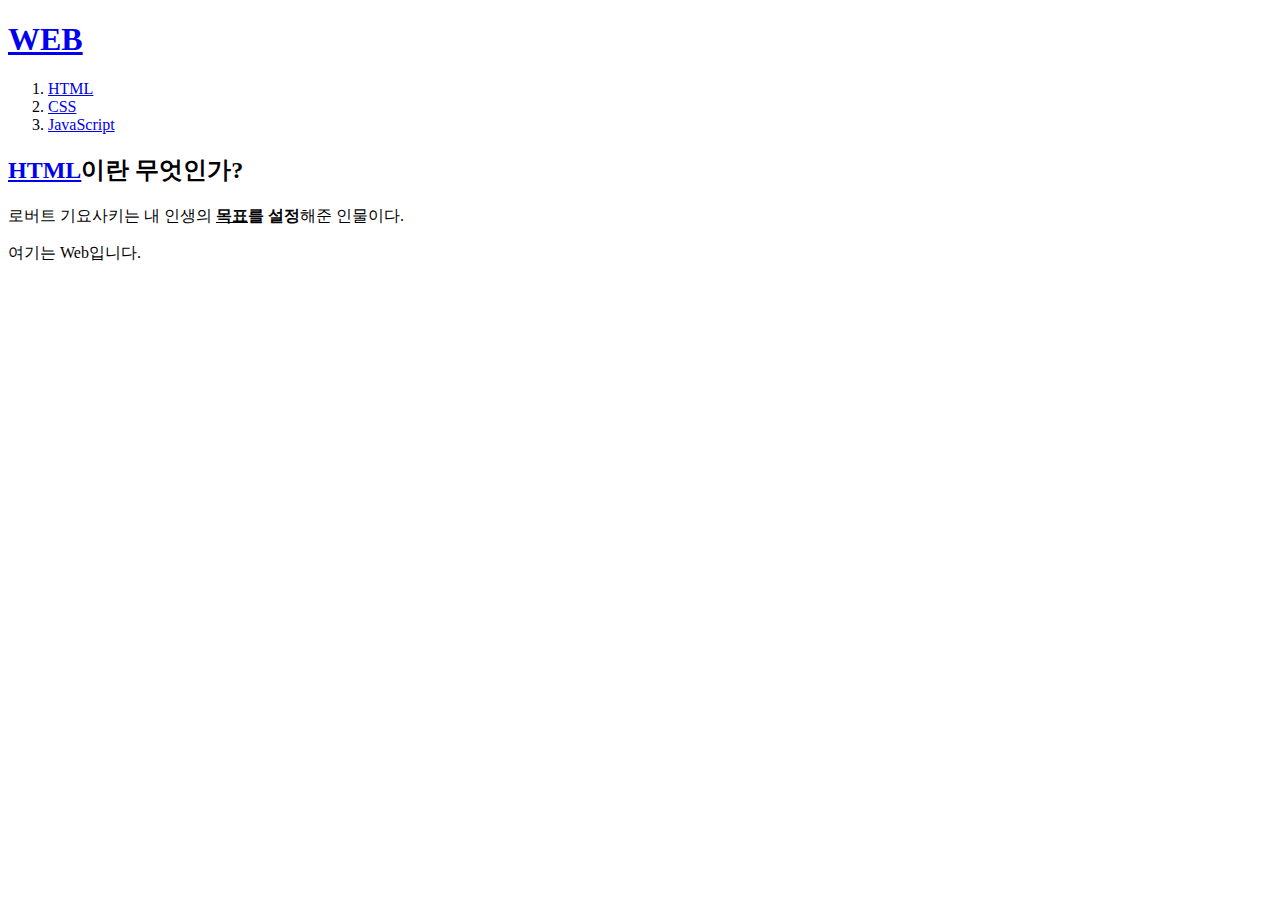
<file: index.html>
<!DOCTYPE html>
<html>
<head>
<title>WEB1 - welcome</title>
<meta charset="utf-8">
</head>

<body>
    <h1><a href ="index.html">WEB</a></h1>
<ol>
    <li><a href ="1.html">HTML</a></li>
    <li><a href ="2.html">CSS</a></li>
    <li><a href ="3.html">JavaScript</a></li>
</ol>
<h2><a href="https://www.w3.org/TR/html4/" target="_blank">HTML</a>이란 무엇인가?</h2>
로버트 기요사키는 내 인생의 
<strong><u>목표</u>를 설정</strong>해준 인물이다.

<p>여기는 Web입니다.</p>
</body>
</html>
</file>
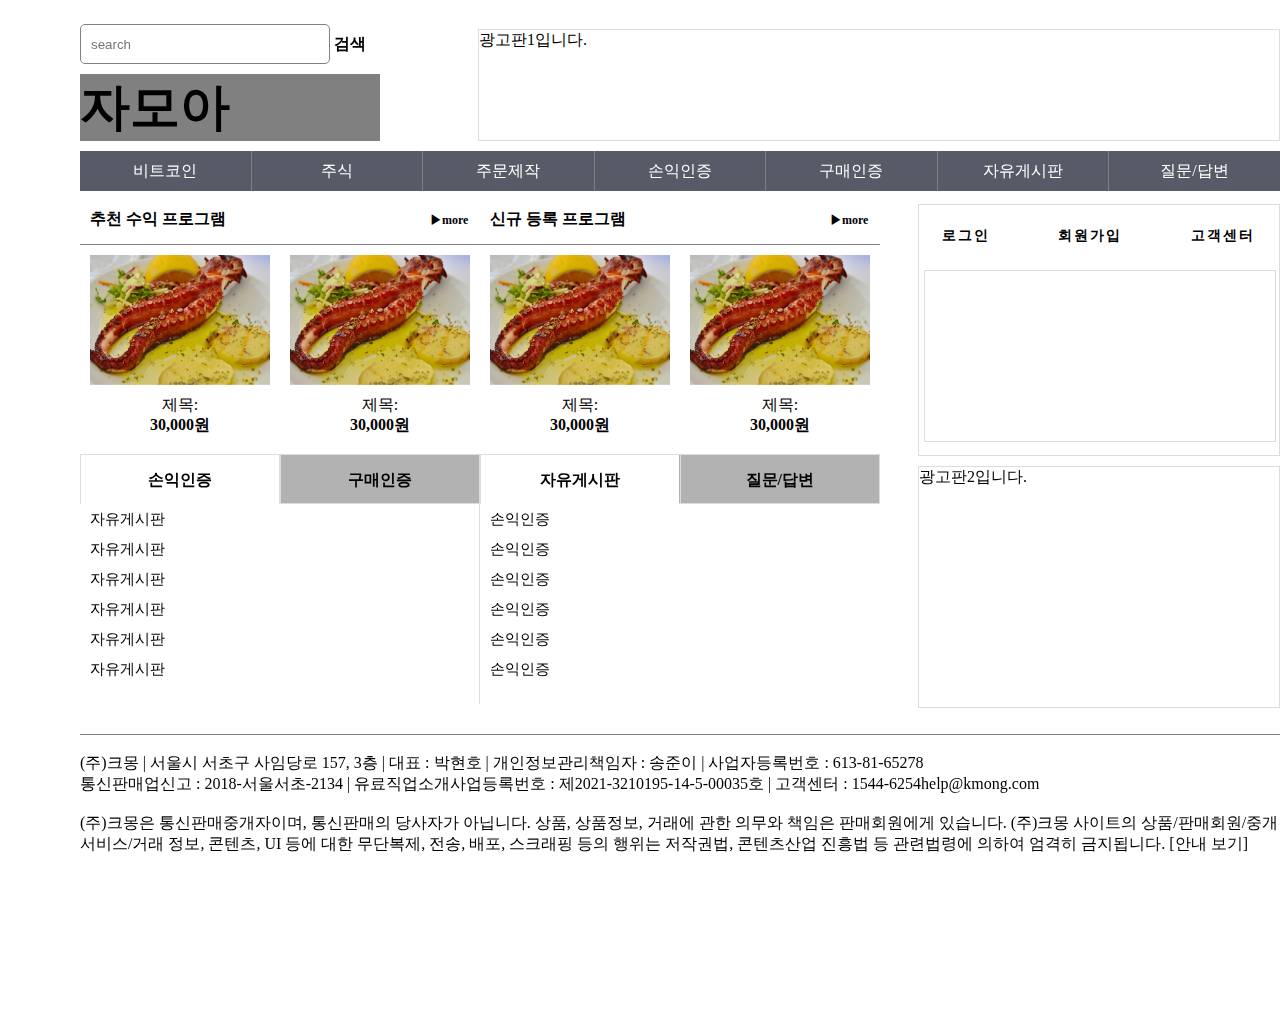
<file: homepage/index.html>
<!doctype html>
<html lang="ko">
   <head>
    <link rel="stylesheet" type="text/css" href="style2.css">
    <link rel="preconnect" href="https://fonts.googleapis.com">
    <title>자동매매 다모아 자모아</title>
    <meta charset="UTF-8">
    <meta http-equiv="X-UA-Compatible" content="IE=edge">
    <meta name="content-language" content="kr">
    <meta name="robots" content="index,follow">
    <meta name="keyword" content="비트코인, 자동매매, 주식, 매매봇, 자동봇, 리플, 주식자동매매, 프로그램매매, 자동프로그램매매, 이더리움">
    <meta name="description" content="자모아는 자동매매 프로그램을 구매, 판매, 제작요청 할 수 있는 서비스를 제공합니다.">
    <meta name="author" content="Jamoa">
    <meta name="viewport" content="width=device-width, initial-scale=1.0">
    <meta property="og:type" content="website">
    <meta property="og:url" content="https://jamoa.com">
    <meta property="og:title" content="자모아 - 자동매매 다모아">
    <meta property="og:description" content="자모아는 자동매매 프로그램을 구매, 판매, 제작요청 할 수 있는 서비스를 제공합니다.">
    <meta property="og:image" content="https://jamoa.com/images/coding.jpg">
    <meta name="twitter:card" content="summary">
    <meta name="twitter:url" content="https://jamoa.com">
    <meta name="twitter:title" content="갤러리 - 커뮤니티 포털 디시인사이드">
    <meta name="twitter:description" content="자모아는 자동매매 프로그램을 구매, 판매, 제작요청 할 수 있는 서비스를 제공합니다.">
    <meta name="twitter:image" content="https://jamoa.com/images/coding.jpg">


<link rel="preconnect" href="https://fonts.gstatic.com" crossorigin>
<link href="https://fonts.googleapis.com/css2?family=Noto+Sans+KR:wght@300&display=swap" rel="stylesheet">
   </head>
   <body>
    <div class="wrap">
        <div class="intro">
            <div class="header">
                <div class="header_ad">
                    광고판1입니다.
                </div>
                <div class="searchbox">
                    <form>
                        <input type="search" placeholder="search">
                        <span>검색</span>
                    </form>
                <div id="main">
                    <h1><a href ="jamoa.html">자모아</a></h1>
                </div>
                <ul class="nav">
                    <li><a href="#">비트코인</a></li>
                    <li><a href="#">주식</a></li>
                    <li><a href="#">주문제작</a></li>
                    <li><a href="#">손익인증</a></li>
                    <li><a href="#">구매인증</a></li>
                    <li><a href="#">자유게시판</a></li>
                    <li><a href="#">질문/답변</a></li>
                </ul>
                </div>
            </div>
            <div class="main_table">
                <div class="rec_program">
                    <li>추천 수익 프로그램</li>
                    <li><a href="#" class="more">▶more</a></li>
                    <li>신규 등록 프로그램</li>
                    <li><a href="#" class="more">▶more</a></li>
                    
                </div>
               
                <ul class="rec_table">
                    <li><a href="#"><img src="images/food.png"></a></li>
                    <li><a href="#"><img src="images/food.png"></a></li>
                    <li><a href="#"><img src="images/food.png"></a></li>
                    <li><a href="#"><img src="images/food.png"></a></li>
                </ul>
                <div class="rec_name">
                    <li>제목:</li>
                    <li>제목:</li>
                    <li>제목:</li>
                    <li>제목:</li>
                </div>
                <div class="rec_price">
                    <li>30,000원</li>
                    <li>30,000원</li>
                    <li>30,000원</li>
                    <li>30,000원</li>
                </div>
            </div>
            <div class="right_table1">
                <div class="login_register">
                    <div class="login">
                        <button class="btn">로그인</button>
                    </div>
                    <div class="register">
                        <button class="btn">회원가입</button>
                    </div>
                    <div class="cs_center">
                        <button class="btn">고객센터</button>
                    </div>
                </div>
                <div class="vedio">
                    <iframe width="350" height="180" src="https://www.youtube.com/embed/7T7r_oSp0SE" title="YouTube video player" frameborder="0" allow="accelerometer; autoplay; clipboard-write; encrypted-media; gyroscope; picture-in-picture" allowfullscreen></iframe>
                </div>
            </div>
            <div class="main_table2">
                <div class="board">
                    <li><a href="#" class="on">손익인증</a></li>
                    <li><a href="#" >구매인증</a></li>
                </div>
                <div class="board_list">
                    <li><a href="#">자유게시판</a></li>
                    <li><a href="#">자유게시판</a></li>
                    <li><a href="#">자유게시판</a></li>
                    <li><a href="#">자유게시판</a></li>
                    <li><a href="#">자유게시판</a></li>
                    <li><a href="#">자유게시판</a></li>               
                </div>
            </div>
            <div class="main_table3">
                <div class="board2">
                    <li><a href="#" class="on">자유게시판</a></li>
                    <li><a href="#" >질문/답변</a></li>
                    
                </div>
                <div class="board_list2">
                    <li><a href="#">손익인증</a></li>
                    <li><a href="#">손익인증</a></li>
                    <li><a href="#">손익인증</a></li>
                    <li><a href="#">손익인증</a></li>
                    <li><a href="#">손익인증</a></li>
                    <li><a href="#">손익인증</a></li>               
                </div>
            </div>
            <div class="right_table2">
                광고판2입니다.
            </div>
            <div class="bottom">
                <br><li>(주)크몽<span class="bottom_text"></span>서울시 서초구 사임당로 157, 3층<span class="bottom_text"></span>대표 : 박현호<span class="bottom_text"></span>개인정보관리책임자 : 송준이<span class="bottom_text"></span>사업자등록번호 : 613-81-65278<br>

                    통신판매업신고 : 2018-서울서초-2134<span class="bottom_text"></span>유료직업소개사업등록번호 : 제2021-3210195-14-5-00035호<span class="bottom_text"></span>고객센터 : 1544-6254help@kmong.com</li>
                <br><li>(주)크몽은 통신판매중개자이며, 통신판매의 당사자가 아닙니다. 상품, 상품정보, 거래에 관한 의무와 책임은 판매회원에게 있습니다.

                    (주)크몽 사이트의 상품/판매회원/중개 서비스/거래 정보, 콘텐츠, UI 등에 대한 무단복제, 전송, 배포, 스크래핑 등의 행위는 저작권법, 콘텐츠산업 진흥법 등 관련법령에 의하여 엄격히 금지됩니다. [안내 보기]
                    
                    </li>
            </div>
        </div>
    </div>
   </body>
</file>
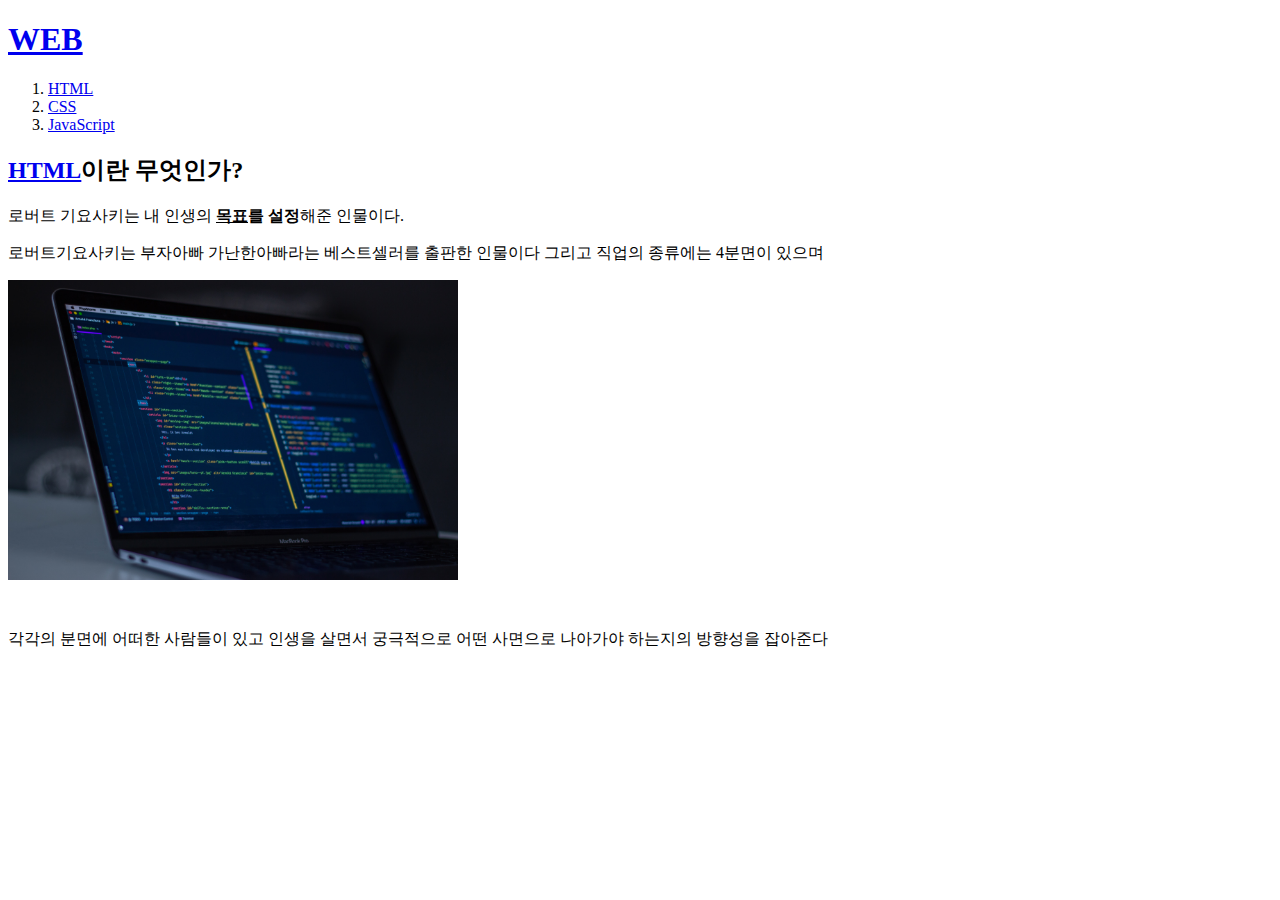
<file: 1.html>
<!DOCTYPE html>
<html>
<head>
<title>WEB1 - HTML</title>
<meta charset="utf-8">
</head>

<body>
    <h1><a href ="index.html">WEB</a></h1>
<ol>
    <li><a href ="1.html">HTML</a></li>
    <li><a href ="2.html">CSS</a></li>
    <li><a href ="3.html">JavaScript</a></li>
</ol>
<h2><a href="https://www.w3.org/TR/html4/" target="_blank">HTML</a>이란 무엇인가?</h2>
로버트 기요사키는 내 인생의 
<strong><u>목표</u>를 설정</strong>해준 인물이다.

<p>로버트기요사키는 부자아빠 가난한아빠라는
베스트셀러를 출판한 인물이다
그리고 직업의 종류에는 4분면이 있으며</p>
<img src="coding.jpg" width="450">
<p style="margin-top: 45px;">각각의 분면에 어떠한 사람들이 있고
인생을 살면서 궁극적으로 어떤 사면으로
나아가야 하는지의 방향성을 잡아준다</p>
</body>
</html>
</file>
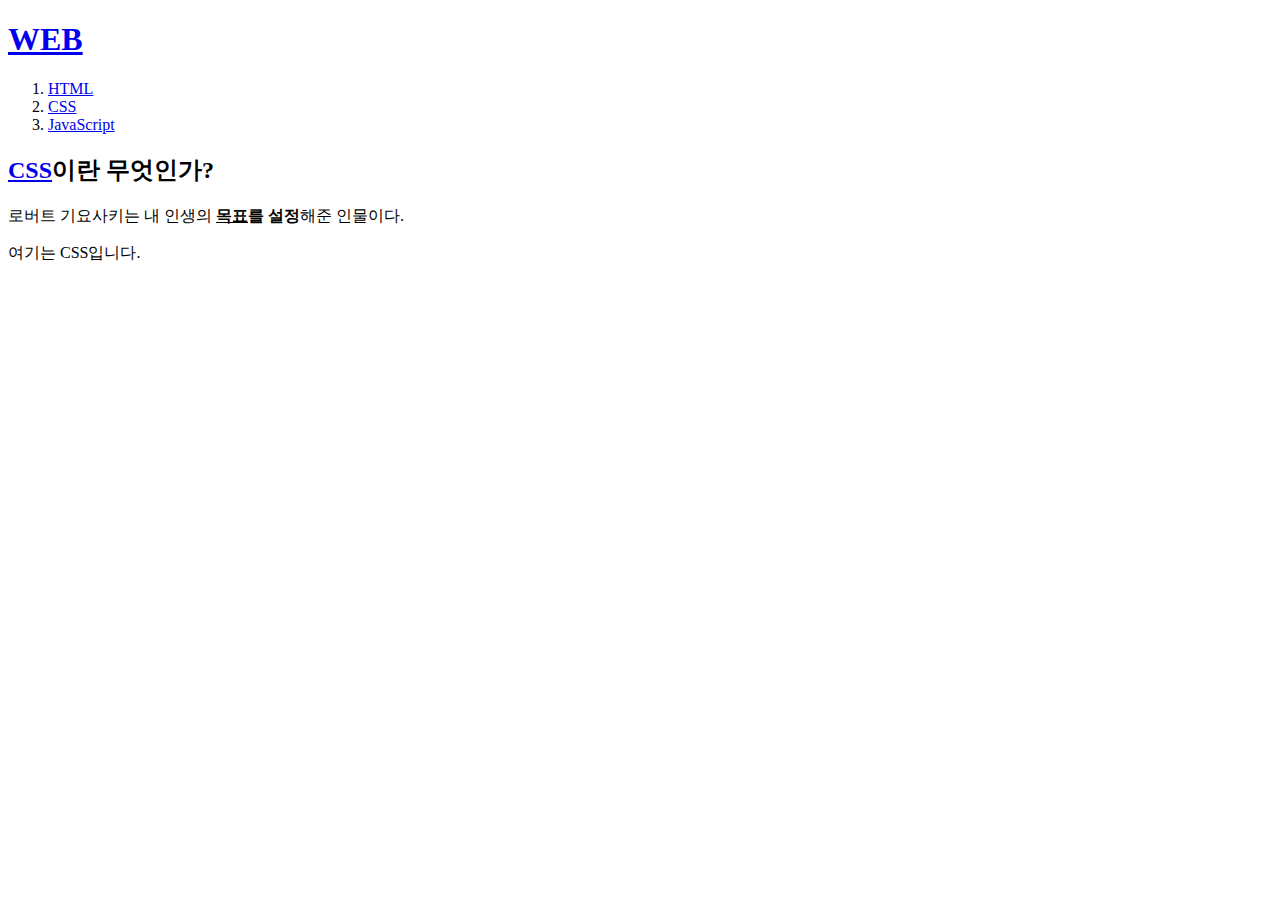
<file: 2.html>
<!DOCTYPE html>
<html>
<head>
<title>WEB1 - CSS</title>
<meta charset="utf-8">
</head>

<body>
    <h1><a href ="index.html">WEB</a></h1>
<ol>
    <li><a href ="1.html">HTML</a></li>
    <li><a href ="2.html">CSS</a></li>
    <li><a href ="3.html">JavaScript</a></li>
</ol>
<h2><a href="https://www.w3.org/TR/html4/" target="_blank">CSS</a>이란 무엇인가?</h2>
로버트 기요사키는 내 인생의 
<strong><u>목표</u>를 설정</strong>해준 인물이다.

<p>여기는 CSS입니다.</p>
</body>
</html>
</file>
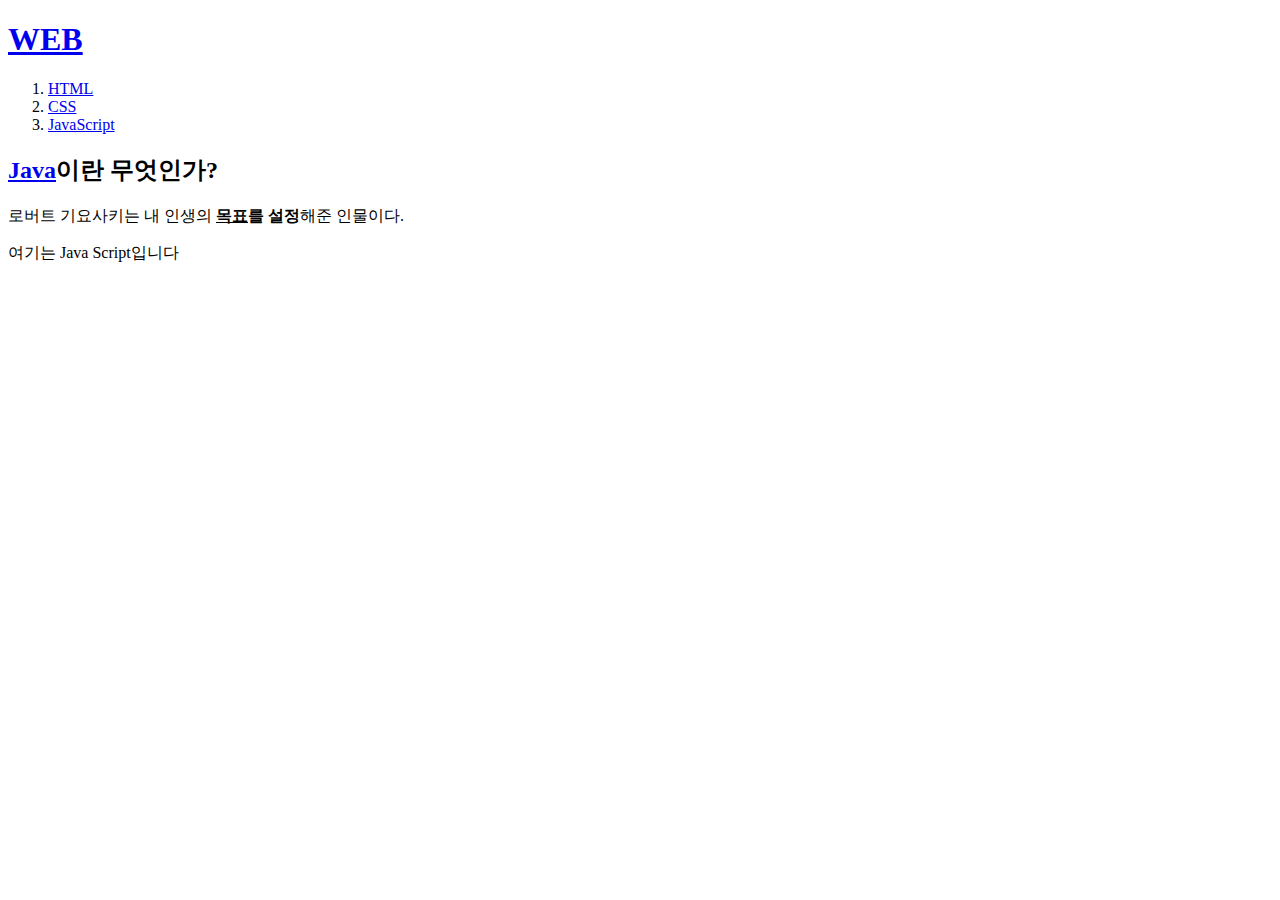
<file: 3.html>
<!DOCTYPE html>
<html>
<head>
<title>WEB1 - JAVA</title>
<meta charset="utf-8">
</head>

<body>
    <h1><a href ="index.html">WEB</a></h1>
<ol>
    <li><a href ="1.html">HTML</a></li>
    <li><a href ="2.html">CSS</a></li>
    <li><a href ="3.html">JavaScript</a></li>
</ol>
<h2><a href="https://www.w3.org/TR/html4/" target="_blank">Java</a>이란 무엇인가?</h2>
로버트 기요사키는 내 인생의 
<strong><u>목표</u>를 설정</strong>해준 인물이다.

<p>여기는 Java Script입니다</p>
</body>
</html>
</file>
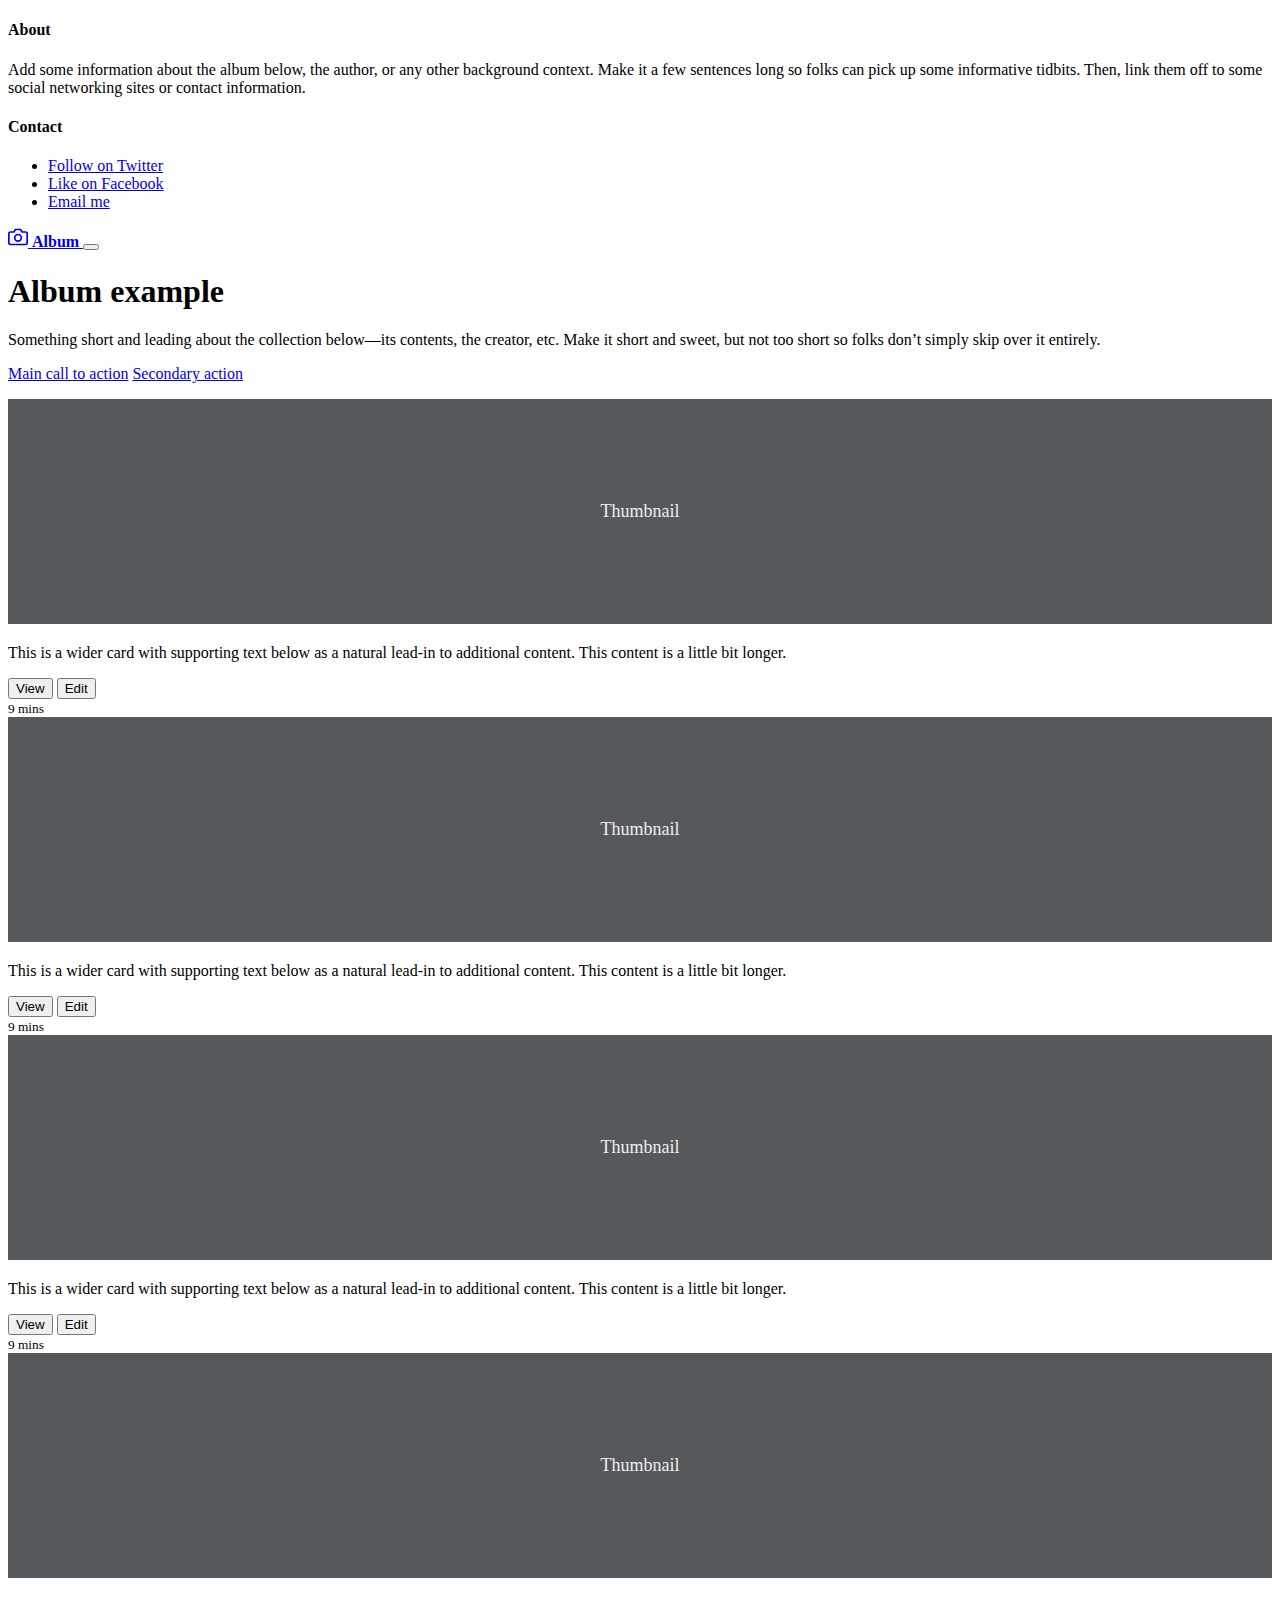
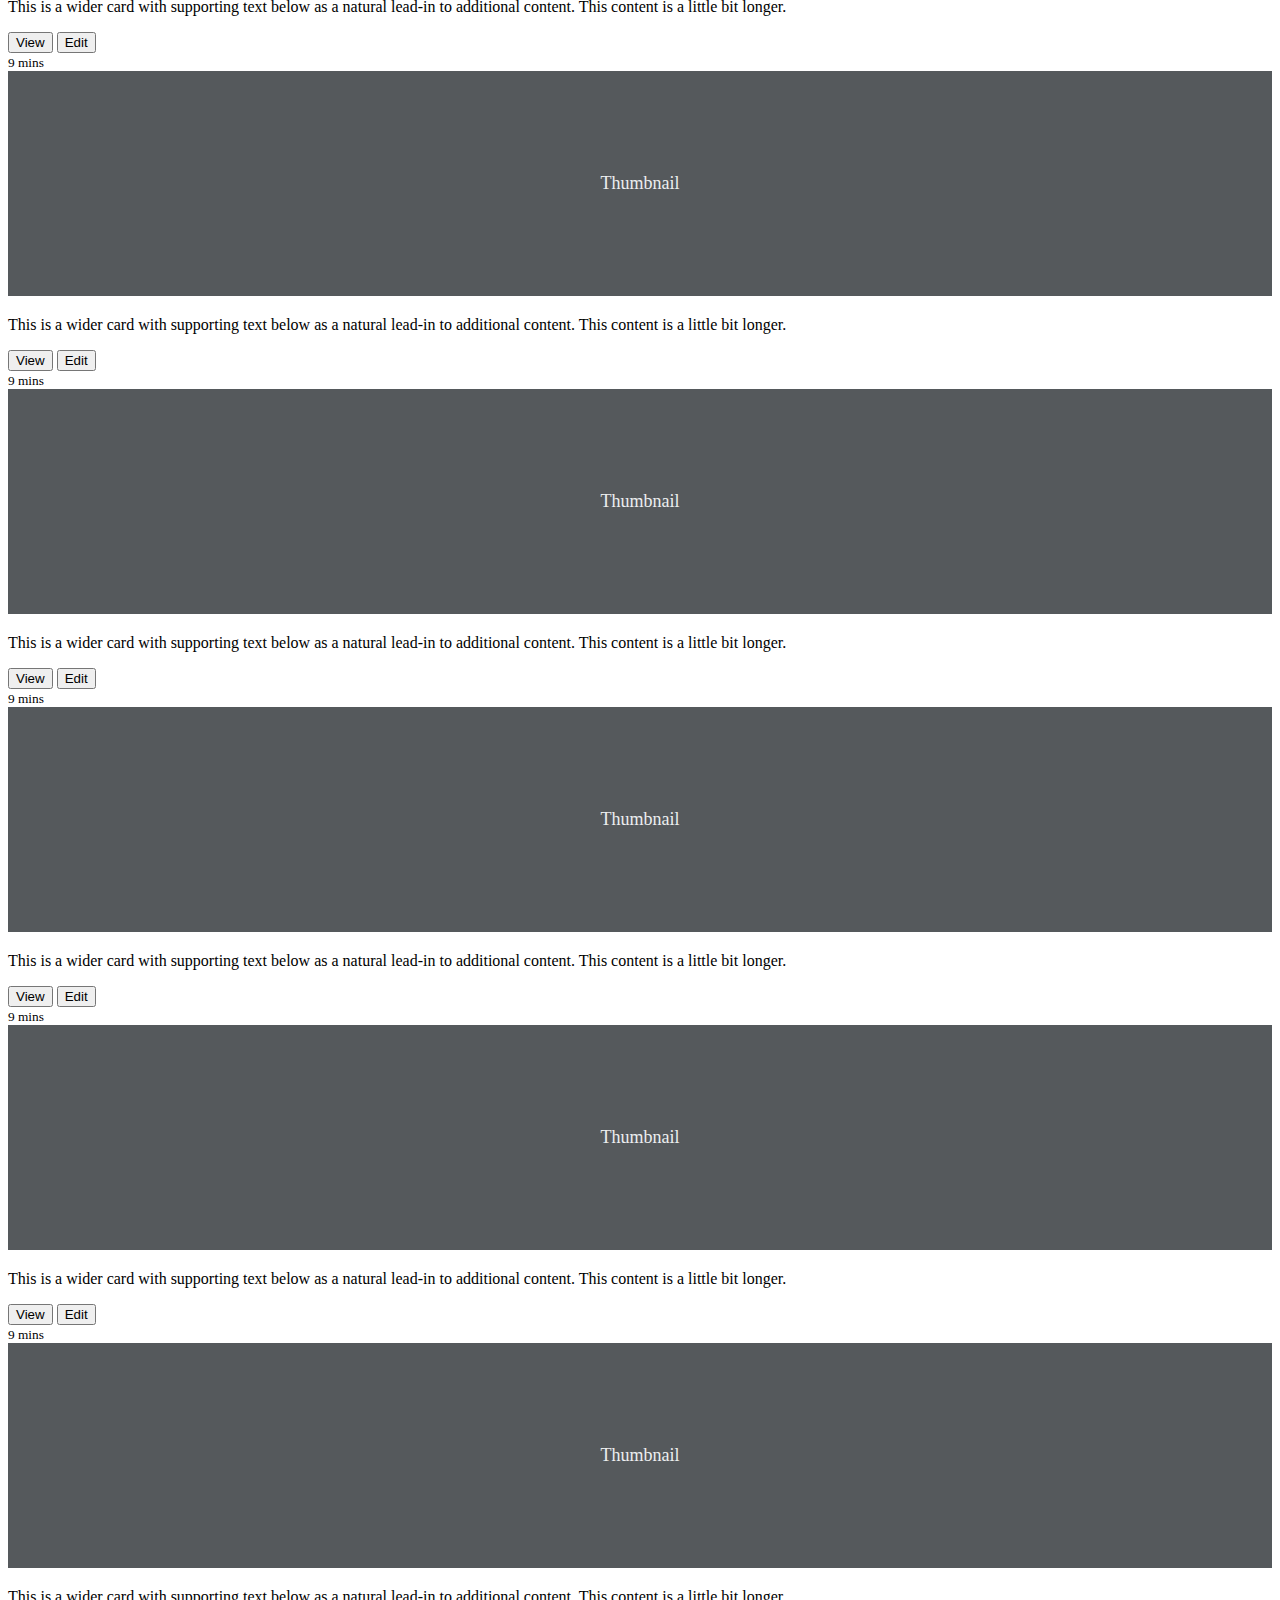
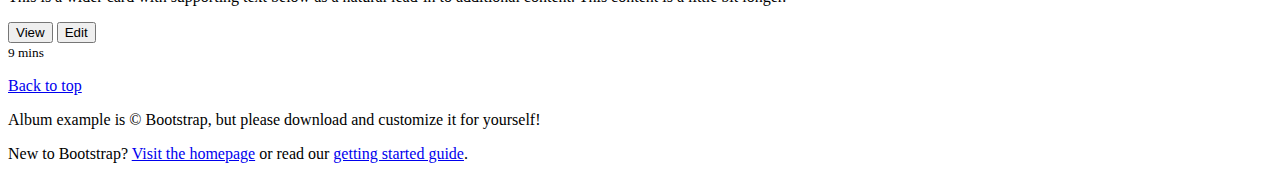
<file: homepage/detail1.html>
<!doctype html>
<html lang="en">
  <head>
    <meta charset="utf-8">
    <meta name="viewport" content="width=device-width, initial-scale=1">
    <meta name="description" content="">
    <meta name="author" content="Mark Otto, Jacob Thornton, and Bootstrap contributors">
    <meta name="generator" content="Hugo 0.104.2">
    <title>Album example · Bootstrap v5.2</title>

    <link rel="canonical" href="https://getbootstrap.com/docs/5.2/examples/album/">

    

    

    <link href="https://cdn.jsdelivr.net/npm/bootstrap@5.2.2/dist/css/bootstrap.min.css" rel="stylesheet" integrity="sha384-Zenh87qX5JnK2Jl0vWa8Ck2rdkQ2Bzep5IDxbcnCeuOxjzrPF/et3URy9Bv1WTRi" crossorigin="anonymous">

    <!-- Favicons -->
<link rel="apple-touch-icon" href="/docs/5.2/assets/img/favicons/apple-touch-icon.png" sizes="180x180">
<link rel="icon" href="/docs/5.2/assets/img/favicons/favicon-32x32.png" sizes="32x32" type="image/png">
<link rel="icon" href="/docs/5.2/assets/img/favicons/favicon-16x16.png" sizes="16x16" type="image/png">
<link rel="manifest" href="/docs/5.2/assets/img/favicons/manifest.json">
<link rel="mask-icon" href="/docs/5.2/assets/img/favicons/safari-pinned-tab.svg" color="#712cf9">
<link rel="icon" href="/docs/5.2/assets/img/favicons/favicon.ico">
<meta name="theme-color" content="#712cf9">


    <style>
      .bd-placeholder-img {
        font-size: 1.125rem;
        text-anchor: middle;
        -webkit-user-select: none;
        -moz-user-select: none;
        user-select: none;
      }

      @media (min-width: 768px) {
        .bd-placeholder-img-lg {
          font-size: 3.5rem;
        }
      }

      .b-example-divider {
        height: 3rem;
        background-color: rgba(0, 0, 0, .1);
        border: solid rgba(0, 0, 0, .15);
        border-width: 1px 0;
        box-shadow: inset 0 .5em 1.5em rgba(0, 0, 0, .1), inset 0 .125em .5em rgba(0, 0, 0, .15);
      }

      .b-example-vr {
        flex-shrink: 0;
        width: 1.5rem;
        height: 100vh;
      }

      .bi {
        vertical-align: -.125em;
        fill: currentColor;
      }

      .nav-scroller {
        position: relative;
        z-index: 2;
        height: 2.75rem;
        overflow-y: hidden;
      }

      .nav-scroller .nav {
        display: flex;
        flex-wrap: nowrap;
        padding-bottom: 1rem;
        margin-top: -1px;
        overflow-x: auto;
        text-align: center;
        white-space: nowrap;
        -webkit-overflow-scrolling: touch;
      }
    </style>

    
  </head>
  <body>
    
<header>
  <div class="collapse bg-dark" id="navbarHeader">
    <div class="container">
      <div class="row">
        <div class="col-sm-8 col-md-7 py-4">
          <h4 class="text-white">About</h4>
          <p class="text-muted">Add some information about the album below, the author, or any other background context. Make it a few sentences long so folks can pick up some informative tidbits. Then, link them off to some social networking sites or contact information.</p>
        </div>
        <div class="col-sm-4 offset-md-1 py-4">
          <h4 class="text-white">Contact</h4>
          <ul class="list-unstyled">
            <li><a href="#" class="text-white">Follow on Twitter</a></li>
            <li><a href="#" class="text-white">Like on Facebook</a></li>
            <li><a href="#" class="text-white">Email me</a></li>
          </ul>
        </div>
      </div>
    </div>
  </div>
  <div class="navbar navbar-dark bg-dark shadow-sm">
    <div class="container">
      <a href="#" class="navbar-brand d-flex align-items-center">
        <svg xmlns="http://www.w3.org/2000/svg" width="20" height="20" fill="none" stroke="currentColor" stroke-linecap="round" stroke-linejoin="round" stroke-width="2" aria-hidden="true" class="me-2" viewBox="0 0 24 24"><path d="M23 19a2 2 0 0 1-2 2H3a2 2 0 0 1-2-2V8a2 2 0 0 1 2-2h4l2-3h6l2 3h4a2 2 0 0 1 2 2z"/><circle cx="12" cy="13" r="4"/></svg>
        <strong>Album</strong>
      </a>
      <button class="navbar-toggler" type="button" data-bs-toggle="collapse" data-bs-target="#navbarHeader" aria-controls="navbarHeader" aria-expanded="false" aria-label="Toggle navigation">
        <span class="navbar-toggler-icon"></span>
      </button>
    </div>
  </div>
</header>

<main>

  <section class="py-5 text-center container">
    <div class="row py-lg-5">
      <div class="col-lg-6 col-md-8 mx-auto">
        <h1 class="fw-light">Album example</h1>
        <p class="lead text-muted">Something short and leading about the collection below—its contents, the creator, etc. Make it short and sweet, but not too short so folks don’t simply skip over it entirely.</p>
        <p>
          <a href="#" class="btn btn-primary my-2">Main call to action</a>
          <a href="#" class="btn btn-secondary my-2">Secondary action</a>
        </p>
      </div>
    </div>
  </section>

  <div class="album py-5 bg-light">
    <div class="container">

      <div class="row row-cols-1 row-cols-sm-2 row-cols-md-3 g-3">
        <div class="col">
          <div class="card shadow-sm">
            <svg class="bd-placeholder-img card-img-top" width="100%" height="225" xmlns="http://www.w3.org/2000/svg" role="img" aria-label="Placeholder: Thumbnail" preserveAspectRatio="xMidYMid slice" focusable="false"><title>Placeholder</title><rect width="100%" height="100%" fill="#55595c"/><text x="50%" y="50%" fill="#eceeef" dy=".3em">Thumbnail</text></svg>

            <div class="card-body">
              <p class="card-text">This is a wider card with supporting text below as a natural lead-in to additional content. This content is a little bit longer.</p>
              <div class="d-flex justify-content-between align-items-center">
                <div class="btn-group">
                  <button type="button" class="btn btn-sm btn-outline-secondary">View</button>
                  <button type="button" class="btn btn-sm btn-outline-secondary">Edit</button>
                </div>
                <small class="text-muted">9 mins</small>
              </div>
            </div>
          </div>
        </div>
        <div class="col">
          <div class="card shadow-sm">
            <svg class="bd-placeholder-img card-img-top" width="100%" height="225" xmlns="http://www.w3.org/2000/svg" role="img" aria-label="Placeholder: Thumbnail" preserveAspectRatio="xMidYMid slice" focusable="false"><title>Placeholder</title><rect width="100%" height="100%" fill="#55595c"/><text x="50%" y="50%" fill="#eceeef" dy=".3em">Thumbnail</text></svg>

            <div class="card-body">
              <p class="card-text">This is a wider card with supporting text below as a natural lead-in to additional content. This content is a little bit longer.</p>
              <div class="d-flex justify-content-between align-items-center">
                <div class="btn-group">
                  <button type="button" class="btn btn-sm btn-outline-secondary">View</button>
                  <button type="button" class="btn btn-sm btn-outline-secondary">Edit</button>
                </div>
                <small class="text-muted">9 mins</small>
              </div>
            </div>
          </div>
        </div>
        <div class="col">
          <div class="card shadow-sm">
            <svg class="bd-placeholder-img card-img-top" width="100%" height="225" xmlns="http://www.w3.org/2000/svg" role="img" aria-label="Placeholder: Thumbnail" preserveAspectRatio="xMidYMid slice" focusable="false"><title>Placeholder</title><rect width="100%" height="100%" fill="#55595c"/><text x="50%" y="50%" fill="#eceeef" dy=".3em">Thumbnail</text></svg>

            <div class="card-body">
              <p class="card-text">This is a wider card with supporting text below as a natural lead-in to additional content. This content is a little bit longer.</p>
              <div class="d-flex justify-content-between align-items-center">
                <div class="btn-group">
                  <button type="button" class="btn btn-sm btn-outline-secondary">View</button>
                  <button type="button" class="btn btn-sm btn-outline-secondary">Edit</button>
                </div>
                <small class="text-muted">9 mins</small>
              </div>
            </div>
          </div>
        </div>

        <div class="col">
          <div class="card shadow-sm">
            <svg class="bd-placeholder-img card-img-top" width="100%" height="225" xmlns="http://www.w3.org/2000/svg" role="img" aria-label="Placeholder: Thumbnail" preserveAspectRatio="xMidYMid slice" focusable="false"><title>Placeholder</title><rect width="100%" height="100%" fill="#55595c"/><text x="50%" y="50%" fill="#eceeef" dy=".3em">Thumbnail</text></svg>

            <div class="card-body">
              <p class="card-text">This is a wider card with supporting text below as a natural lead-in to additional content. This content is a little bit longer.</p>
              <div class="d-flex justify-content-between align-items-center">
                <div class="btn-group">
                  <button type="button" class="btn btn-sm btn-outline-secondary">View</button>
                  <button type="button" class="btn btn-sm btn-outline-secondary">Edit</button>
                </div>
                <small class="text-muted">9 mins</small>
              </div>
            </div>
          </div>
        </div>
        <div class="col">
          <div class="card shadow-sm">
            <svg class="bd-placeholder-img card-img-top" width="100%" height="225" xmlns="http://www.w3.org/2000/svg" role="img" aria-label="Placeholder: Thumbnail" preserveAspectRatio="xMidYMid slice" focusable="false"><title>Placeholder</title><rect width="100%" height="100%" fill="#55595c"/><text x="50%" y="50%" fill="#eceeef" dy=".3em">Thumbnail</text></svg>

            <div class="card-body">
              <p class="card-text">This is a wider card with supporting text below as a natural lead-in to additional content. This content is a little bit longer.</p>
              <div class="d-flex justify-content-between align-items-center">
                <div class="btn-group">
                  <button type="button" class="btn btn-sm btn-outline-secondary">View</button>
                  <button type="button" class="btn btn-sm btn-outline-secondary">Edit</button>
                </div>
                <small class="text-muted">9 mins</small>
              </div>
            </div>
          </div>
        </div>
        <div class="col">
          <div class="card shadow-sm">
            <svg class="bd-placeholder-img card-img-top" width="100%" height="225" xmlns="http://www.w3.org/2000/svg" role="img" aria-label="Placeholder: Thumbnail" preserveAspectRatio="xMidYMid slice" focusable="false"><title>Placeholder</title><rect width="100%" height="100%" fill="#55595c"/><text x="50%" y="50%" fill="#eceeef" dy=".3em">Thumbnail</text></svg>

            <div class="card-body">
              <p class="card-text">This is a wider card with supporting text below as a natural lead-in to additional content. This content is a little bit longer.</p>
              <div class="d-flex justify-content-between align-items-center">
                <div class="btn-group">
                  <button type="button" class="btn btn-sm btn-outline-secondary">View</button>
                  <button type="button" class="btn btn-sm btn-outline-secondary">Edit</button>
                </div>
                <small class="text-muted">9 mins</small>
              </div>
            </div>
          </div>
        </div>

        <div class="col">
          <div class="card shadow-sm">
            <svg class="bd-placeholder-img card-img-top" width="100%" height="225" xmlns="http://www.w3.org/2000/svg" role="img" aria-label="Placeholder: Thumbnail" preserveAspectRatio="xMidYMid slice" focusable="false"><title>Placeholder</title><rect width="100%" height="100%" fill="#55595c"/><text x="50%" y="50%" fill="#eceeef" dy=".3em">Thumbnail</text></svg>

            <div class="card-body">
              <p class="card-text">This is a wider card with supporting text below as a natural lead-in to additional content. This content is a little bit longer.</p>
              <div class="d-flex justify-content-between align-items-center">
                <div class="btn-group">
                  <button type="button" class="btn btn-sm btn-outline-secondary">View</button>
                  <button type="button" class="btn btn-sm btn-outline-secondary">Edit</button>
                </div>
                <small class="text-muted">9 mins</small>
              </div>
            </div>
          </div>
        </div>
        <div class="col">
          <div class="card shadow-sm">
            <svg class="bd-placeholder-img card-img-top" width="100%" height="225" xmlns="http://www.w3.org/2000/svg" role="img" aria-label="Placeholder: Thumbnail" preserveAspectRatio="xMidYMid slice" focusable="false"><title>Placeholder</title><rect width="100%" height="100%" fill="#55595c"/><text x="50%" y="50%" fill="#eceeef" dy=".3em">Thumbnail</text></svg>

            <div class="card-body">
              <p class="card-text">This is a wider card with supporting text below as a natural lead-in to additional content. This content is a little bit longer.</p>
              <div class="d-flex justify-content-between align-items-center">
                <div class="btn-group">
                  <button type="button" class="btn btn-sm btn-outline-secondary">View</button>
                  <button type="button" class="btn btn-sm btn-outline-secondary">Edit</button>
                </div>
                <small class="text-muted">9 mins</small>
              </div>
            </div>
          </div>
        </div>
        <div class="col">
          <div class="card shadow-sm">
            <svg class="bd-placeholder-img card-img-top" width="100%" height="225" xmlns="http://www.w3.org/2000/svg" role="img" aria-label="Placeholder: Thumbnail" preserveAspectRatio="xMidYMid slice" focusable="false"><title>Placeholder</title><rect width="100%" height="100%" fill="#55595c"/><text x="50%" y="50%" fill="#eceeef" dy=".3em">Thumbnail</text></svg>

            <div class="card-body">
              <p class="card-text">This is a wider card with supporting text below as a natural lead-in to additional content. This content is a little bit longer.</p>
              <div class="d-flex justify-content-between align-items-center">
                <div class="btn-group">
                  <button type="button" class="btn btn-sm btn-outline-secondary">View</button>
                  <button type="button" class="btn btn-sm btn-outline-secondary">Edit</button>
                </div>
                <small class="text-muted">9 mins</small>
              </div>
            </div>
          </div>
        </div>
      </div>
    </div>
  </div>

</main>

<footer class="text-muted py-5">
  <div class="container">
    <p class="float-end mb-1">
      <a href="#">Back to top</a>
    </p>
    <p class="mb-1">Album example is &copy; Bootstrap, but please download and customize it for yourself!</p>
    <p class="mb-0">New to Bootstrap? <a href="/">Visit the homepage</a> or read our <a href="/docs/5.2/getting-started/introduction/">getting started guide</a>.</p>
  </div>
</footer>


<script src="https://cdn.jsdelivr.net/npm/bootstrap@5.2.2/dist/js/bootstrap.bundle.min.js" integrity="sha384-OERcA2EqjJCMA+/3y+gxIOqMEjwtxJY7qPCqsdltbNJuaOe923+mo//f6V8Qbsw3" crossorigin="anonymous"></script>

      
  </body>
</html>
</file>
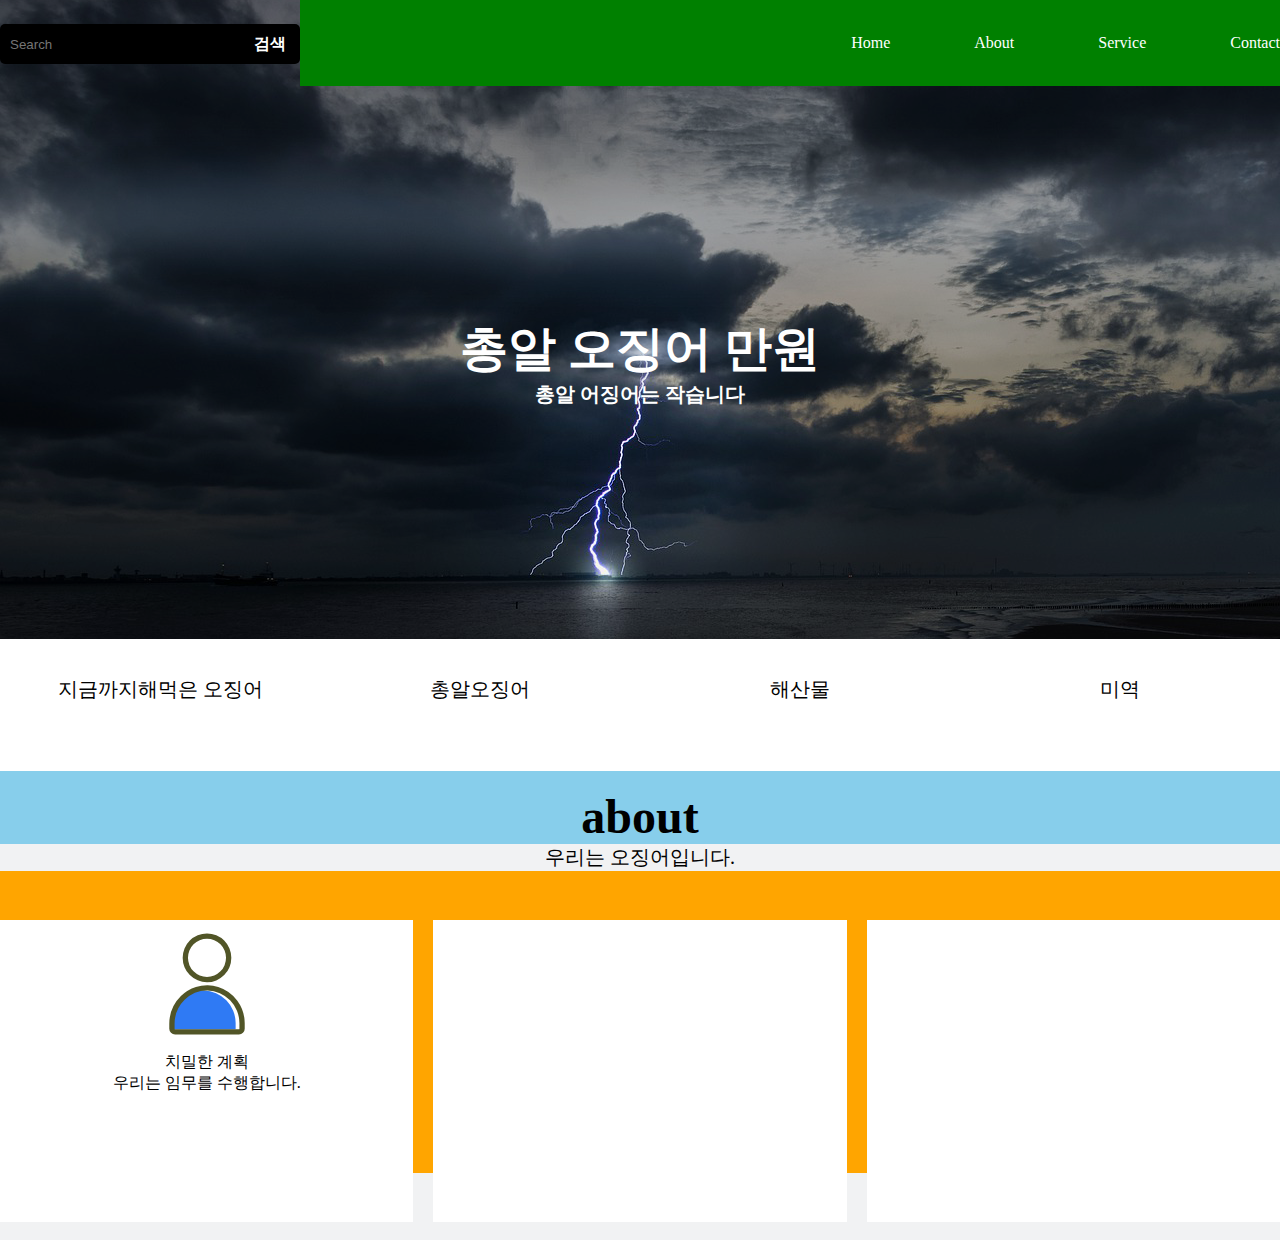
<file: homepage/home.html>
<!doctype html>
<html lang="ko">
   <head>
    <link rel="stylesheet" type="text/css" href="style.css">
    <link rel="preconnect" href="https://fonts.googleapis.com">
<link rel="preconnect" href="https://fonts.gstatic.com" crossorigin>
<link href="https://fonts.googleapis.com/css2?family=Noto+Sans+KR:wght@300&display=swap" rel="stylesheet">
   </head>
   <body>
    <div class="wrap">
        <div class="intro">
            <div class="header">
                <div class="searcharea">
                    <form>
                        <input type="search" placeholder="Search">
                        <span>검색</span>
                    </form>
                </div>
                <ul class="nav">
                    <li><a href="#">Home</li></a>
                    <li><a href="#">About</li></a>
                    <li><a href="#">Service</li></a>
                    <li><a href="#">Contact</li></a>
                    
                </ul>    
            </div>
            <div class="intro_text">
                <h1>총알 오징어 만원</h1>
                <h4 class="contents1">총알 어징어는 작습니다</h4>
            </div>
        <!--#intro 끝 -->

        <ul class="amount">
            <li>
                <div class="contents1">지금까지해먹은 오징어</div>
            </li>
            <li>
                <div class="contents1">총알오징어</div>
                
            </li>
            <li>
                <div class="contents1">해산물</div>
                
            </li>
            <li>
                <div class="contents1">미역</div>
                
            </li>
        </ul>

        <div class="main_text0">
            <h1>about</h1>
            <div class="contents1">우리는 오징어입니다.</div>
            <ul class="icon">
                <li>
                    <div class="icon_img">
                        <img src="images/icon0.svg">
                    </div>
                    <div>
                        치밀한 계획
                    </div>
                    <div>
                        우리는 임무를 수행합니다.
                    </div>
                </li>
                <li></li>
                <li></li>
            </ul>
        </div>
    </div>
   </body> 
</html>
</file>
<file: homepage/style2.css>
*{
    list-style: none;
    text-decoration: none;
    border-collapse: collapse;
    margin:0px;
    padding:0px;
    color:black;
}   
#main{
    background: gray;
    margin-top: 10px;
}
#main h1{
    font-size: 50px;
    font-weight: bolder;
}
.intro{
    margin-left: 150px;
    width: 1200px;
    height: 1000px;
    
 
}

.header_ad{
    float: right;
    width: 800px;
    height: 110px;
    margin-top: 5px;
    border: 1px solid #ddd;
}
.searchbox{
    width: 300px;
    height: 50px;
    border-radius: 5px;
    margin-top: 24px;
    border: 1px;
    
    
}
.searchbox form input{
    border: 1px solid gray;
    width:250px;
    height:40px;
    color: black;
    padding-left : 10px;
    border-radius: 5px;
    
}
.searchbox form span{
    width:40px;
    color: black;
    font-weight: bold;
    cursor: pointer;
    
}

.header{
    
    width: 1200px;
    height: 150px;
    
}

.nav{
    display: flex;
    width: 1200px;
    margin: auto;
   
}


.nav li{
    flex:1;
    text-align: center;
    margin-top: 10px;
    height: 40px;
    line-height: 40px;
   
    background-color: #565b67;
   
}
.nav a{
    width: 170px;
    height: 40px;
    display: block;
    line-height: 40px;
}
.nav li a {
    color: white;
}
.nav li:not(:last-child){
    border-right: 1px solid rgba(128, 128, 128, 1);
}

.main_table{
   
    width: 820px;
    height: 250px;
    margin-top: 20px; 
    float: left;
}

.rec_program{
    width: 800px;
    height: 50px;
    display: flex;
    line-height: 50px;
    border-bottom: 1px solid gray;
    font-weight: bold;
}


.rec_program li{
    flex:1;
    margin-left: 10px;
}

.more{
    margin-left: 140px;
    font-size: 12px;
}

.rec_table{
    
    display:flex;
    width: 800px;
    height: 150px;

}

.rec_table li{
    flex:1;
    display:flex;
}

    
.rec_table li a{
    margin: 10px;
}
.rec_table img{
    width: 180px;
    height: 130px;
}

.rec_name, .rec_price{
    height: 20px;
    width: 800px;
    display: flex;
    text-align: center;
}

.rec_name li, .rec_price li{
    flex:1;
}

.rec_price li{
    font-weight: bold;
}

.main_table2, .main_table3{
   
    width: 400px;
    height: 260px;
    margin-top: 10px;
    float: left;
}
.board, .board2{
    background: #b2b2b2;
    width: 400px;
    height: 50px;
    display: flex;
    line-height: 50px;
    
}

.board li, .board2 li{
    text-align: center;
    font-weight: bold;
    border: 1px solid #ddd; border-left: none; 
    flex: 1;
    border-left: 0px;
    
}
.board li, .board2 li:first-child{border-left: 1px solid #ddd;}

.board li a, .board2 li a{
    display: block;
    height: 49px;
    border: none;
}

.on{
    width: 198px;
    height: 50px;
    background: white;
    border: 1px solid #ddd;
    line-height: 50px;

}
.board_list, .board_list2{
    background: white;
    width: 399px;
    height: 200px;
}

.board_list{
    border-right: 1px solid #ddd;
}

.board_list li{
    font-size: 15px;
    line-height: 30px;
    margin-left: 10px;
}

.right_table1{
    float: right;
    width: 360px;
    height: 250px;
    border: 1px solid #ddd;
    margin: auto;
    margin-top: 30px;
}

.login_register{
    display: flex;
}
.login{
    width: 100px;
    height: 60px;
    text-align: center;
    line-height: 60px;
    cursor: pointer;
    font-weight: bold;
    display: block;
}

.btn{
    font-size: 14px;
    padding: 15px 15px;
    letter-spacing: 2px;
    font-family: sans-serif;
    color: black;
    background: white;
    border: none;
    transition: all 0.3s;
    font-weight: bold;
}

.btn:focus{
    outline: none;
}

.btn:hover{
   
    background: #ddd;
    border-radius: 10px;
}

.register{
    width: 120px;
    height: 60px;
  
    cursor: pointer;
    margin-left: 20px;
    text-align: center;
    line-height: 60px;
    
}

.register:hover{
    width: 120px;
    height: 60px;
    height: gray;
}

.cs_center{
    width: 120px;
    height: 60px;
  
    cursor: pointer;
    margin-left: 20px;
    text-align: center;
    line-height: 60px;
}

.cs_center:hover{
    width: 120px;
    height: 60px;
    height: gray;
}
.vedio{
    width: 350px;
    height: 170px;
    border: 1px solid #ddd;
    text-align: center;
    line-height: 60px;
    margin: 5px;
}


.right_table2{
    float: right;
    width: 360px;
    height: 240px;
    border: 1px solid #ddd;
    margin-top: 10px;
}



.board_list2 li{
    font-size: 15px;
    line-height: 30px;
    margin-left: 10px;
}

.bottom {
    width: 1200px;
    height: 260px;
    float: left;
    margin-top: 20px;
    border-top: 1px solid gray;
}

.bottom_text::after{
    content: " | ";
    color:black;
}

@media(max-width:1400px){
    .intro{
        margin-left: auto;
    }
}
</file>
<file: homepage/style.css>
*{
        list-style: none;
        text-decoration: none;
        border-collapse: collapse;
        margin:0px;
        padding:0px;
        color:black;
    }   

    h1{
        font-size: 48px;
    }
    .contents1{
        font-size: 20px;
        text-align: center;
    }
    .intro{
        background-image:url("images/intro.png");
        width: 100%;
        height: 718px;
    }

    .header{
        display: flex;
        width: 1280px;
        margin: auto;
        height: 86px;
    }
    .nav{
        display: flex;
        width:980px;
        justify-content: flex-end;
        line-height: 86px;
        background: green;
        
    }
    .searcharea{
        width: 300px;
        height: 40px;
        background: rgba(0,0,0,5);
        border-radius: 5px;
        margin-top: 24px;
    }

    .searcharea form input{
        border: none;
        width:250px;
        height:40px;
        background: rgba(0,0,0,0);
        color: white;
        padding-left : 10px;

    }

    .searcharea form span{
        width:50px;
        color: #fff;
        font-weight: bold;
        cursor: pointer;

    }
    .nav li{
        margin-left:84px ;
    }

    .nav li a{
        color:white ;
    }

    .intro_text h1,
    .intro_text h4{
        color: white;
        
        
    }

    .intro_text{
        width: 100%;
        margin: 231px auto 231px auto;
        text-align: center;
    }

    .amount{
        
        width: 1280px;
        background:white;
        display: flex;
        margin: auto;
        box-shadow: 0px 0px 10px rgba(0,0,0,0.1); 
    }

    .amount li{
        flex: 1;
        background: white;
        height: 132px;
    }
    .amount li div{
        text-align: center;
        height:57px;
        margin-top: 37px;
    }

    .main_text0{
        width: 100%;
        height: 601px;
        background: #f1f2f3;
        margin-top: -132px;
    }
   .main_text0 h1{
    padding-top: 150px;
    text-align: center;
    background: skyblue;
   }

   .icon{
    display: flex;
    width: 1280px;
    height: 302px;
    background: orange;
    margin: auto;
   }

   .icon li{
    flex: 1;
    background: white;
    height: 302px;
    margin-top: 49px;
    text-align: center;
   }

   .icon li:not(:last-child){
    margin-right: 20px;
   }
</file>
